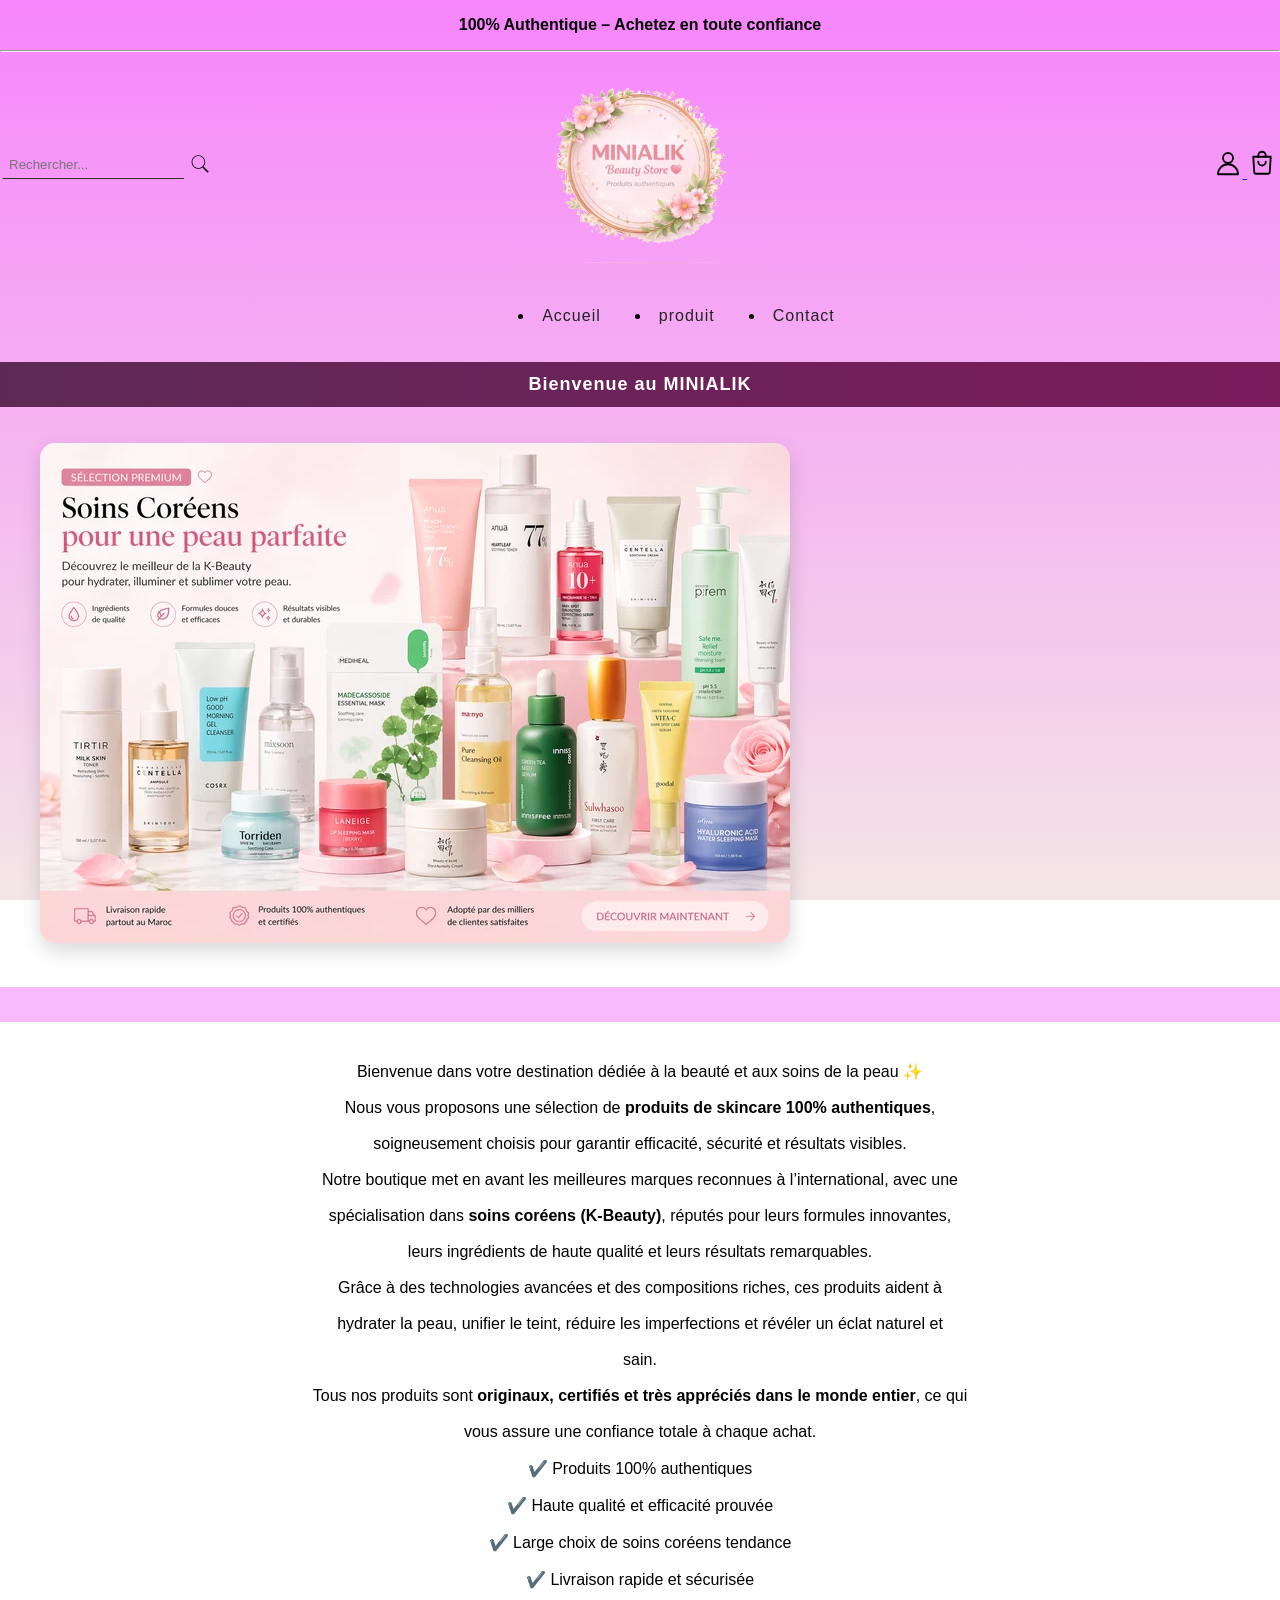
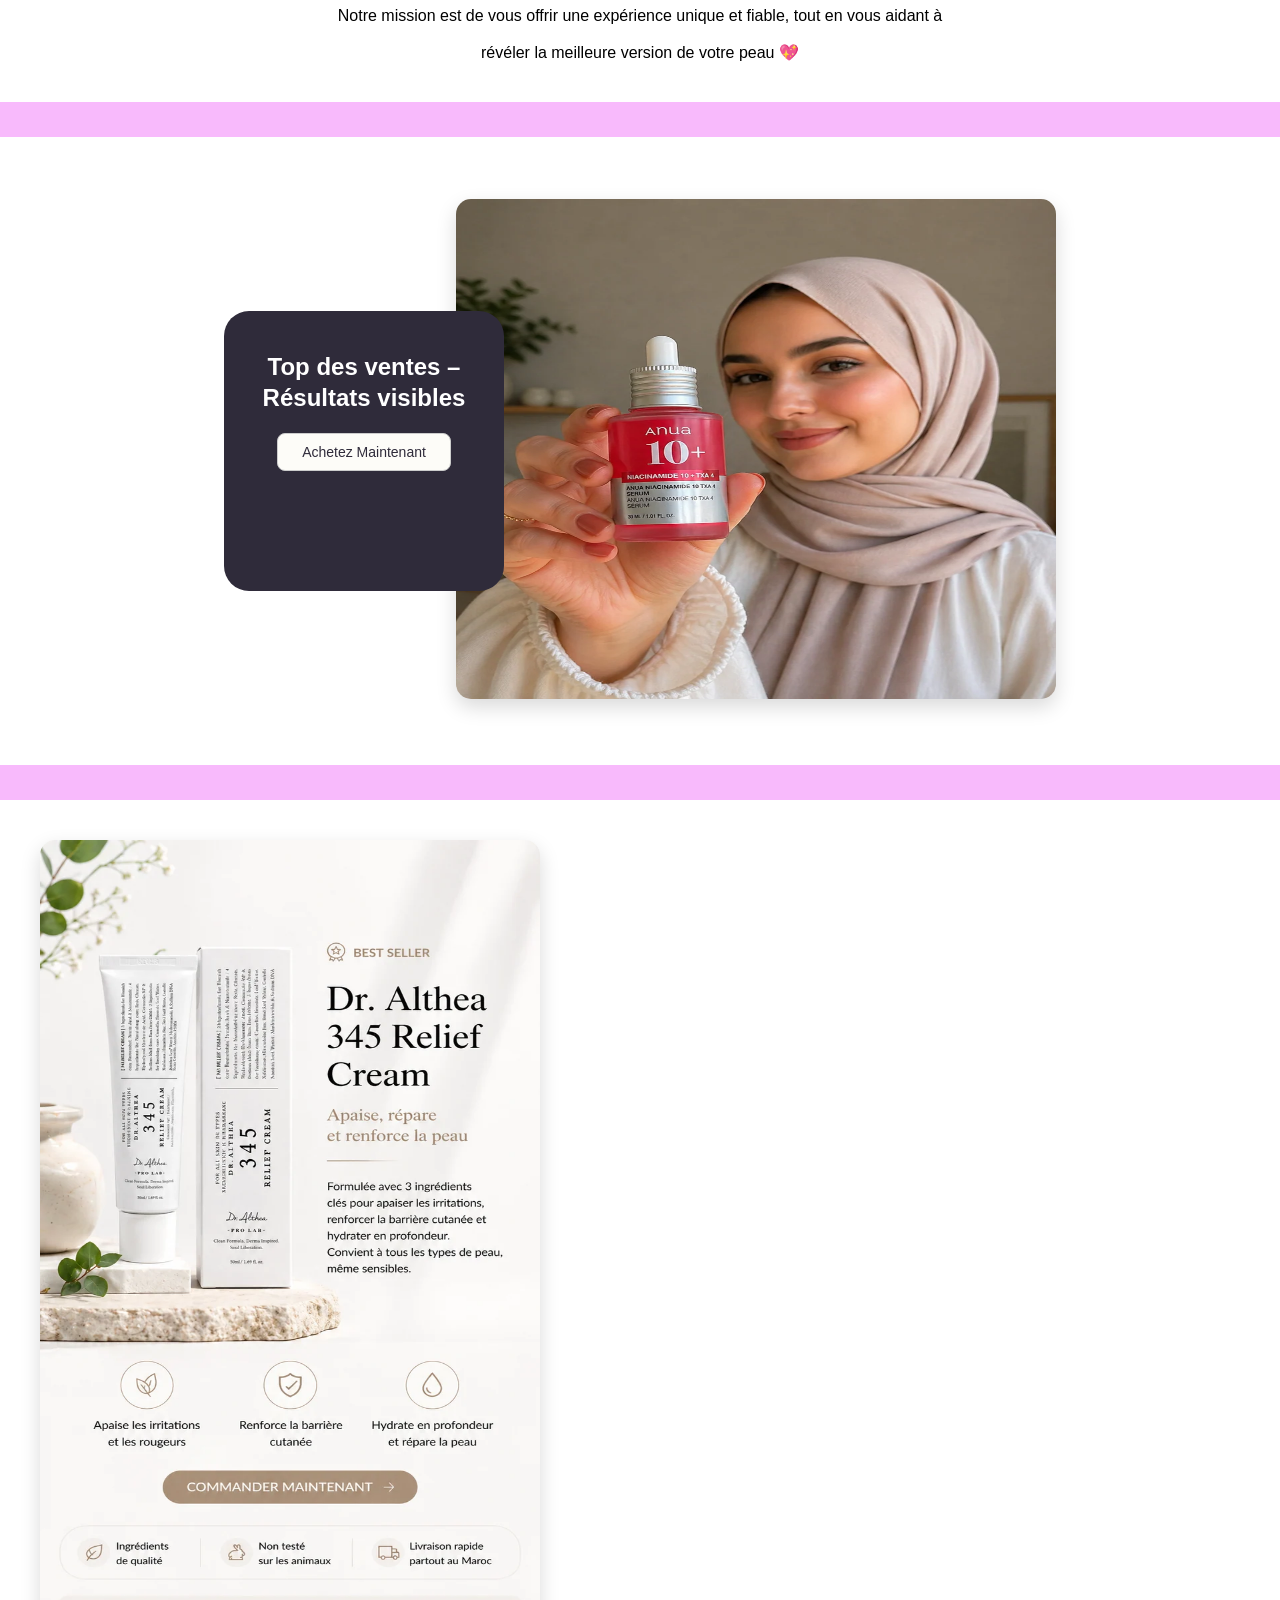
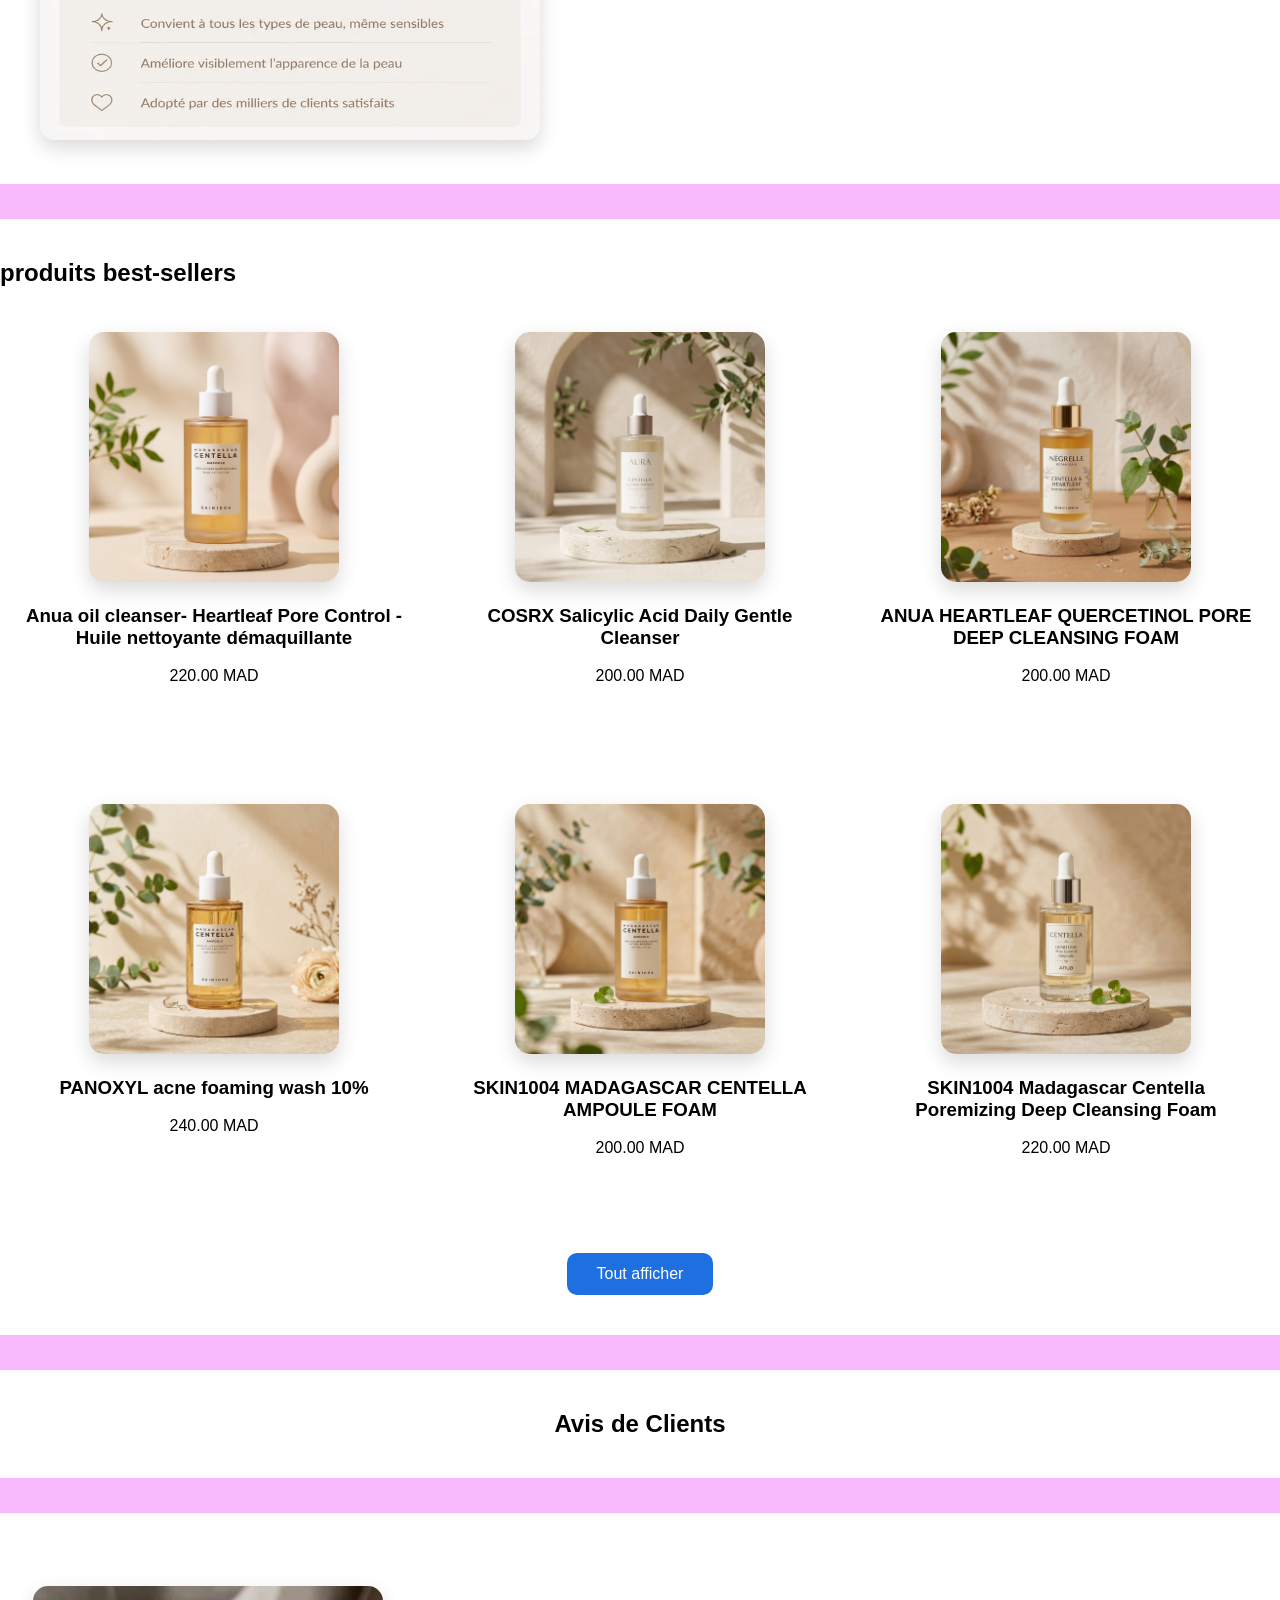
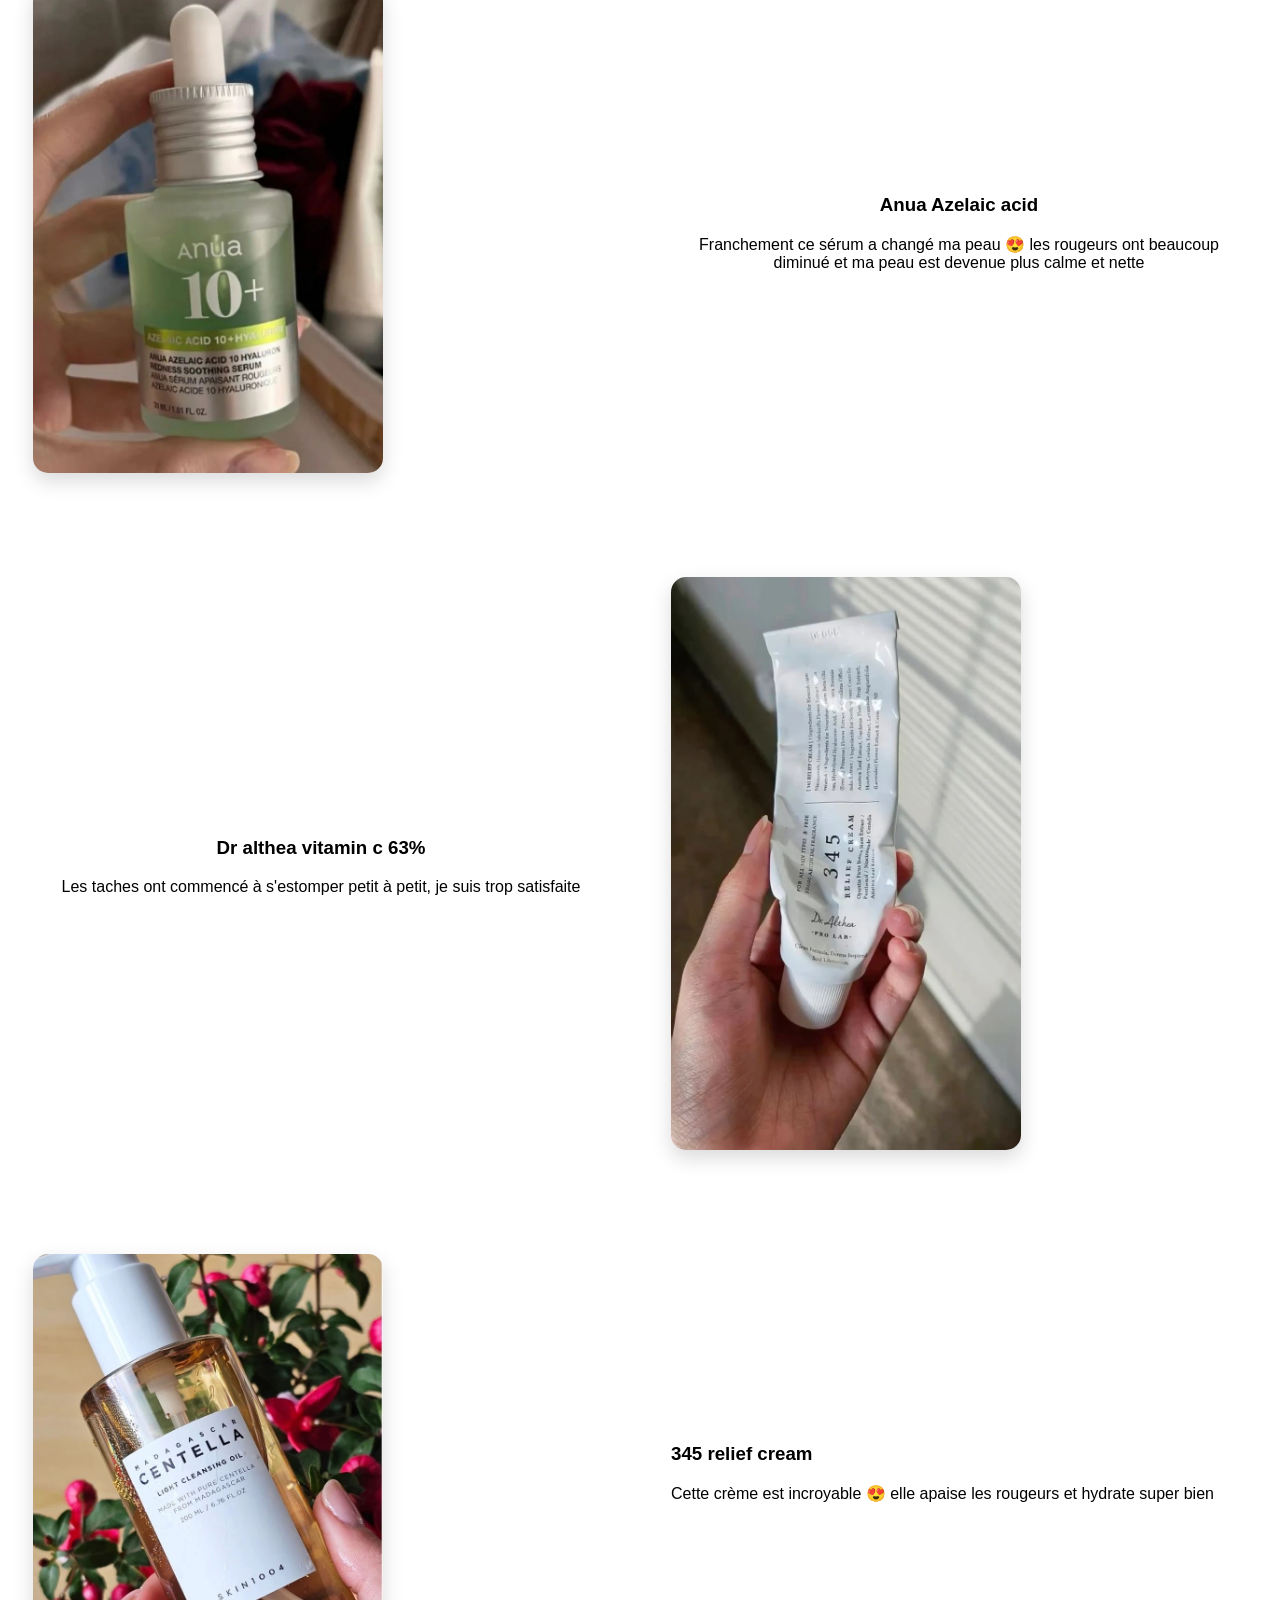
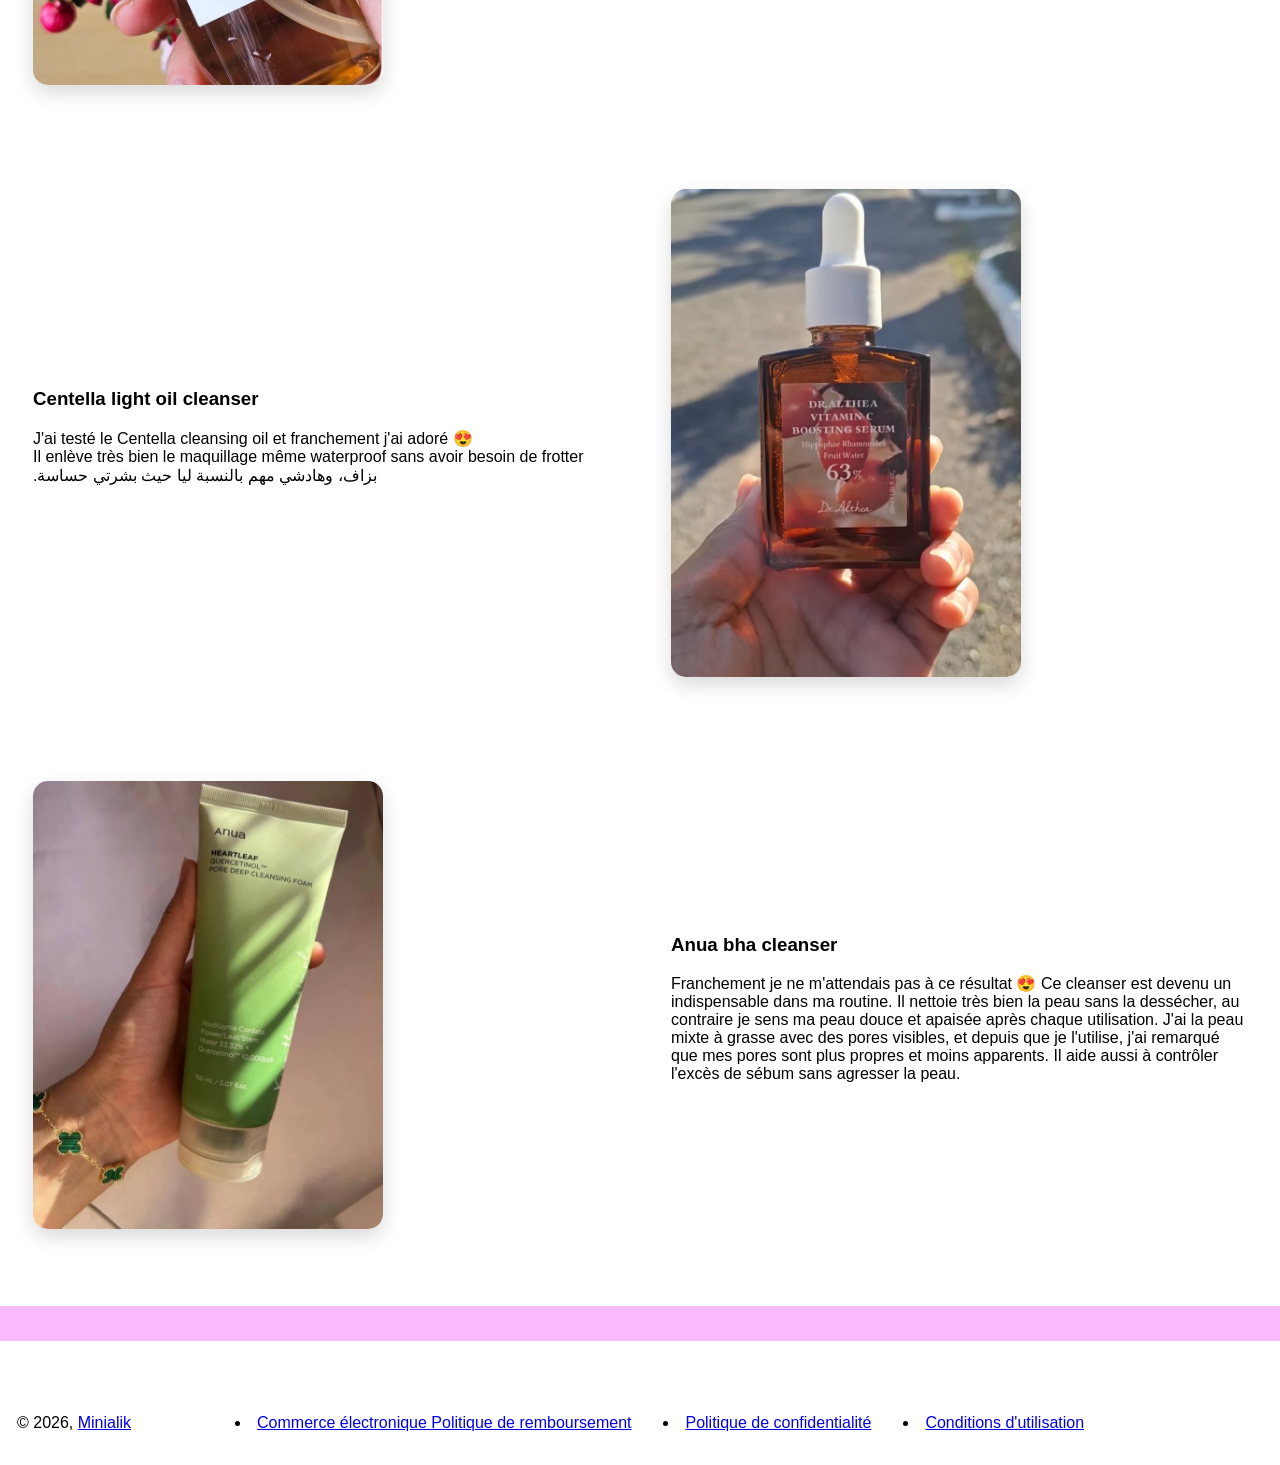
<file: index.html>
<!--  page d’accueil ; -->
  <!DOCTYPE html>
<html lang="fr">
 <head>
     <meta charset="UTF-8">
      <meta name="descraption" content="this is site web present a product cosmétiques ">
       <title>minialik.ma</title>

       <link rel="stylesheet" href="style.css">
    </head>

 <body>
 
  
    <p align="center"><strong>100% Authentique – Achetez en toute confiance</strong></p>

    <hr>

    <!-- ===================== HEADER ===================== -->
    <header>

       
       <table width="100%">
        <tr>
            
            <td width="33%" align="left">
                <form action="#" method="get" class="search-form">
                    <input type="search" name="q" placeholder="Rechercher...">
                    <button type="submit">
                         <img src="images utilisées dans le site/icons8-search.svg" alt="Rechercher" width="20">
                    </button>
                </form>
            </td>

            
            <td width="34%" align="center">
                <a href="index.html">
                    <img src="images utilisées dans le site/logo.png" alt="Minialik Beauty Store" width="200">
                </a>
            </td>

            
            <td width="33%" align="right">
                <a href="account.html">
                     <img src="images utilisées dans le site/user.svg" alt="Rechercher" width="30">
                </a>
                <a href="cart.html">
                    <img src="images utilisées dans le site/cart.svg" alt="Rechercher" width="30">
                </a>
            </td>
        </tr>
    </table>

    </header>

    <nav class="main-nav">
        <table align="center" cellpadding="15">
            <tr>
         <ul>
            <td><li><a href="index.html">Accueil</a></li></td>
            <td><li><a href="produits.html">produit</li></td>
            <td><li><a href="contact.html">Contact</a></li></td>
         </ul>
         </tr>
        </table>
    </nav>

    

    <div class="welcome-bar" >
    <p align="center"><strong>Bienvenue au MINIALIK</strong></p>
    </div>

    <br><br>
   
    <section>

        <section  class="rounded-section">
            <img src="images utilisées dans le site/product.png" alt="Minialik Beauty store" hspace="40">
        </section>

      <section class="separator"> </section>

        <section>
            <p align="center">
                Bienvenue dans votre destination dédiée à la beauté et aux soins de la peau ✨<br><br>

                Nous vous proposons une sélection de <strong>produits de skincare 100% authentiques</strong>,<br><br>
                
                soigneusement choisis pour garantir efficacité, sécurité et résultats visibles.<br><br>

                Notre boutique met en avant les meilleures marques reconnues à l’international, avec une<br><br>
                
                spécialisation dans <strong> soins coréens (K-Beauty)</strong>, réputés pour leurs formules innovantes,<br><br>
                
                leurs ingrédients de haute qualité et leurs résultats remarquables.<br><br>

                Grâce à des technologies avancées et des compositions riches, ces produits aident à<br><br>
                
                hydrater la peau, unifier le teint, réduire les imperfections et révéler un éclat naturel et<br><br>
                
                sain.<br><br>

                Tous nos produits sont <strong> originaux, certifiés et très appréciés dans le monde entier</strong>, ce qui <br><br>
                
                vous assure une confiance totale à chaque achat.<br><br>

                 ✔️ Produits 100% authentiques<br><br>

                 ✔️ Haute qualité et efficacité prouvée<br><br>

                 ✔️ Large choix de soins coréens tendance<br><br>

                 ✔️ Livraison rapide et sécurisée<br><br>

                 Notre mission est de vous offrir une expérience unique et fiable, tout en vous aidant à <br><br>
                 
                 révéler la meilleure version de votre peau 💖<br>
             </p>
        </section>

        <section class="separator"> </section>

        <section class="rounded-section" class="hero">
            <table align="center" cellpadding="20">
                <tr>
                     <td  align="center" valign="middle">
                       <div class="hero-box">
                           <p>Top des ventes – Résultats visibles</p>
                           <button type="button">Achetez Maintenant</button>
                        </div>
                     </td>

                     <td>
                      <img src="images utilisées dans le site/girl_holding_product.png" alt="Minialik Beauty store" height="500px" width="600px" >

                     </td>
        
               </tr>
            </table>
        </section>

         <section class="separator"> </section>

        <section class="rounded-section">
            <img src="images utilisées dans le site/present_product.png" alt="Minialik Beauty store" height="900px" width="500px" hspace="40">
        </section>

       <section class="separator"> </section>


        <!-- ===================== produits ===================== -->

     <section>
        <section>
            <h2> produits best-sellers </h2>
           
        </section>

         <section>

            

           <table width="100%" cellpadding="10">

    <tr>
        <!-- المنتج 1 -->
        <td width="33%" valign="top">
            <article class="rounded-section">
                <table  width="100%" height="450" cellpadding="10">
                    <tr>
                        <td align="center" valign="top">
                            <a href="produit1.html">
                                <img src="images utilisées dans le site/product1 (1).jpg" alt="Anua oil cleanser Heartleaf" width="250">
                                <h3>Anua oil cleanser- Heartleaf Pore Control - Huile nettoyante démaquillante</h3>
                            </a>
                            <p>220.00 MAD</p>
                        </td>
                    </tr>
                </table>
            </article>
        </td>

        <!-- المنتج 2 -->
        <td width="33%" valign="top">
            <article class="rounded-section" >
                <table  width="100%" height="450" cellpadding="10">
                    <tr>
                        <td align="center" valign="top">
                            <a href="produit2.html">
                                <img src="images utilisées dans le site/product1 (2).jpg" alt="COSRX Salicylic Acid Daily Gentle Cleanser" width="250">
                                <h3>COSRX Salicylic Acid Daily Gentle Cleanser</h3>
                            </a>
                            <p>200.00 MAD</p>
                        </td>
                    </tr>
                </table>
            </article>
        </td>

        <!-- المنتج 3 -->
        <td width="33%" valign="top">
            <article class="rounded-section">
                <table width="100%" height="450" cellpadding="10">
                    <tr>
                        <td align="center" valign="top">
                            <a href="produit3.html">
                                <img src="images utilisées dans le site/product1 (3).jpg" alt="ANUA Heartleaf Quercetinol Pore Deep Cleansing Foam" width="250">
                                <h3>ANUA HEARTLEAF QUERCETINOL PORE DEEP CLEANSING FOAM</h3>
                            </a>
                            <p>200.00 MAD</p>
                        </td>
                    </tr>
                </table>
            </article>
        </td>
    </tr>

    <tr>
        <!-- المنتج 4 -->
        <td width="33%" valign="top">
            <article class="rounded-section">
                <table width="100%" height="450" cellpadding="10">
                    <tr>
                        <td align="center" valign="top">
                            <a href="produit4.html">
                                <img src="images utilisées dans le site/product1 (4).jpg" alt="PanOxyl acne foaming wash 10%" width="250">
                                <h3>PANOXYL acne foaming wash 10%</h3>
                            </a>
                            <p>240.00 MAD</p>
                        </td>
                    </tr>
                </table>
            </article>
        </td>

        <!-- المنتج 5 -->
        <td width="33%" valign="top">
            <article class="rounded-section">
                <table  width="100%" height="450" cellpadding="10">
                    <tr>
                        <td align="center" valign="top">
                            <a href="produit5.html">
                                <img src="images utilisées dans le site/product1 (5).jpg" alt="SKIN1004 Madagascar Centella Ampoule Foam" width="250">
                                <h3>SKIN1004 MADAGASCAR CENTELLA AMPOULE FOAM</h3>
                            </a>
                            <p>200.00 MAD</p>
                        </td>
                    </tr>
                </table>
            </article>
        </td>

        <!-- المنتج 6 -->
        <td width="33%" valign="top">
            <article class="rounded-section">
                <table  width="100%" height="450" cellpadding="10">
                    <tr>
                        <td align="center" valign="top">
                            <a href="produit6.html">
                                <img src="images utilisées dans le site/product1 (6).jpg" alt="SKIN1004 Madagascar Centella Poremizing Deep Cleansing Foam" width="250">
                                <h3>SKIN1004 Madagascar Centella Poremizing Deep Cleansing Foam</h3>
                            </a>
                            <p>220.00 MAD</p>
                        </td>
                    </tr>
                </table>
            </article>
        </td>
    </tr>
        </table>

        

        <section align="center" >
        <a href="produits.html" >
          <button type="button"  class="btn-blue" >Tout afficher</button>
        </a>
        </section>



       </section>


        <section class="separator"> </section>
        
        <section align="center">
            

            <h2>Avis de Clients</h2>
            
            
        </section>


         <section class="separator"> </section>



               <!-- ===================== AVIS DE CLIENTS ===================== -->
      <section id="avis">
   
     <!-- الرأي 1 -->
     <article class="rounded-section">
        <table width="100%" cellpadding="30">
            <tr>
         <figure>
           <td align="left" width="50%"> <img src="images utilisées dans le site/opining1.png" alt="Anua Azelaic acid" width="350"> </td>
           <td align="center" width="50%">
            <figcaption>
                <h3>Anua Azelaic acid</h3>
                <p>Franchement ce sérum a changé ma peau 😍 les rougeurs ont beaucoup diminué et ma peau est devenue plus calme et nette</p>
            </figcaption>
            </td>
          </figure>
          </tr>
        </table>
     </article>

     <br>

     <!-- الرأي 2 -->
     <article class="rounded-section">
        <table width="100%" cellpadding="30">
            <tr>
        <figure>
             <td align="center" width="50%">
            <figcaption>
                <h3>Dr althea vitamin c 63%</h3>
                <p>Les taches ont commencé à s'estomper petit à petit, je suis trop satisfaite</p>
            </figcaption>
            </td>
            <td align="left" width="50%"> <img src="images utilisées dans le site/opining2.png" alt="Dr Althea vitamin C 63%" width="350"> </td>
           
        </figure>
        </table>
     </article>

     <br>

     <!-- الرأي 3 -->
      <article class="rounded-section" >
          <table width="100%" cellpadding="30">
            <tr>
        <figure>
           <td align="left" width="50%"><img src="images utilisées dans le site/opining3.png" alt="Anua Azelaic acid" width="350"></td>
            <td align="left" width="50%">
           <figcaption>
                <h3>345 relief cream</h3>
                <p>Cette crème est incroyable 😍 elle apaise les rougeurs et hydrate super bien</p>
            </figcaption>
            </td> 
        </figure>
        </table>
      </article>

      <br>


      <!-- الرأي 4 -->
     <article class="rounded-section">
        <table width="100%" cellpadding="30">
            <tr>
        <figure>
             <td align="left" width="50%">
           <figcaption>
                <h3>Centella light oil cleanser</h3>
                <p>
                    J'ai testé le Centella cleansing oil et franchement j'ai adoré 😍<br>
                    Il enlève très bien le maquillage même waterproof sans avoir besoin de frotter
                    <span lang="ar" dir="rtl">بزاف، وهادشي مهم بالنسبة ليا حيث بشرتي حساسة.</span>
                </p>
            </figcaption>
            </td>
           <td align="left" width="50%"><img src="images utilisées dans le site/opining4.png" alt="Centella light oil cleanser" width="350"></td> 
        </figure>
        </table>
      </article>

     <br>

      <!-- الرأي 5 -->
     <article class="rounded-section">
         <table width="100%" cellpadding="30">
            <tr>
        <figure>
          <td align="left" width="50%"><img src="images utilisées dans le site/opining5.png" alt="Anua bha cleanser" width="350"></td>  
          <td align="left" width="50%">
          <figcaption>
                <h3>Anua bha cleanser</h3>
                <p>Franchement je ne m'attendais pas à ce résultat 😍 Ce cleanser est devenu un indispensable dans ma routine. Il nettoie très bien la peau sans la dessécher, au contraire je sens ma peau douce et apaisée après chaque utilisation. J'ai la peau mixte à grasse avec des pores visibles, et depuis que je l'utilise, j'ai remarqué que mes pores sont plus propres et moins apparents. Il aide aussi à contrôler l'excès de sébum sans agresser la peau.</p>
            </figcaption>
            </td> 
        </figure>
        </table>
      </article>
     

     </section>




     <section class="separator"> </section>
     



    <!-- ===================== FOOTER ===================== -->
  <footer>
    <table cellpadding="15">
        <tr>
           <td>
              <p>&copy; 2026, <a href="index.html">Minialik</a> </p>
             </td>
             <td>
                      <nav>
                            <ul>
                              <td> <li><a href="index.html"> Commerce électronique Politique de remboursement</a></li> </td>
                              <td> <li><a href="index.html">Politique de confidentialité</a></li> </td>
                              <td> <li><a href="index.html">Conditions d'utilisation</a></li> </td>
                            </ul>
                         </nav>
             </td>           
        </tr>
    </table>
   </footer>




       
   </body>
</html>
</file>
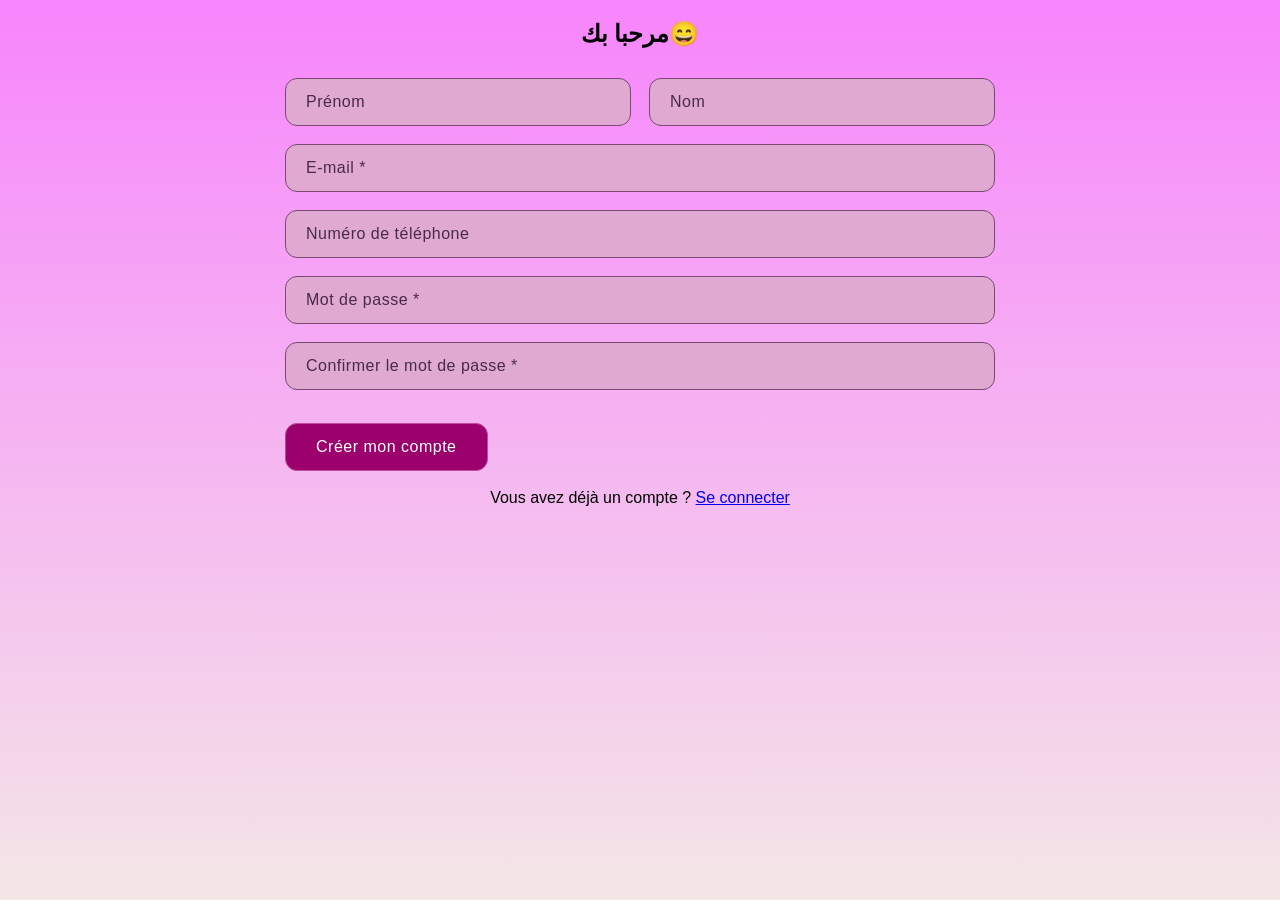
<file: account.html>
<!DOCTYPE html>
<html lang="fr">
<head>
    <meta charset="UTF-8">
    <meta name="viewport" content="width=device-width, initial-scale=1.0">
    <meta name="description" content="Site de présentation de produits cosmétiques">
    <title>Minialik</title>
    <link rel="stylesheet" href="style.css">
</head>
<body>

    <section align="center">
   <h1>مرحبا بك😄</h1>
   </section>

   <section>
    
    <form action="#" method="post" class="contact-form">
    <table cellpadding="8" align="center">

        <tr>
            <td><input type="text" name="prenom" placeholder="Prénom" required></td>
            <td><input type="text" name="nom" placeholder="Nom" required></td>
        </tr>

        <tr>
            <td colspan="2"><input type="email" name="email" placeholder="E-mail *" required></td>
        </tr>

        <tr>
            <td colspan="2"><input type="tel" name="telephone" placeholder="Numéro de téléphone"></td>
        </tr>

        <tr>
            <td colspan="2"><input type="password" name="mot_de_passe" placeholder="Mot de passe *" minlength="6" required></td>
        </tr>

        <tr>
            <td colspan="2"><input type="password" name="confirmation" placeholder="Confirmer le mot de passe *" minlength="6" required></td>
        </tr>

        <tr>
            <td colspan="2"><button type="submit">Créer mon compte</button></td>
        </tr>

        <tr>
            <td colspan="2" align="center">
                Vous avez déjà un compte ? <a href="connexion.html">Se connecter</a>
            </td>
        </tr>

    </table>
</form>

   </section>


</body>
</html>
</file>
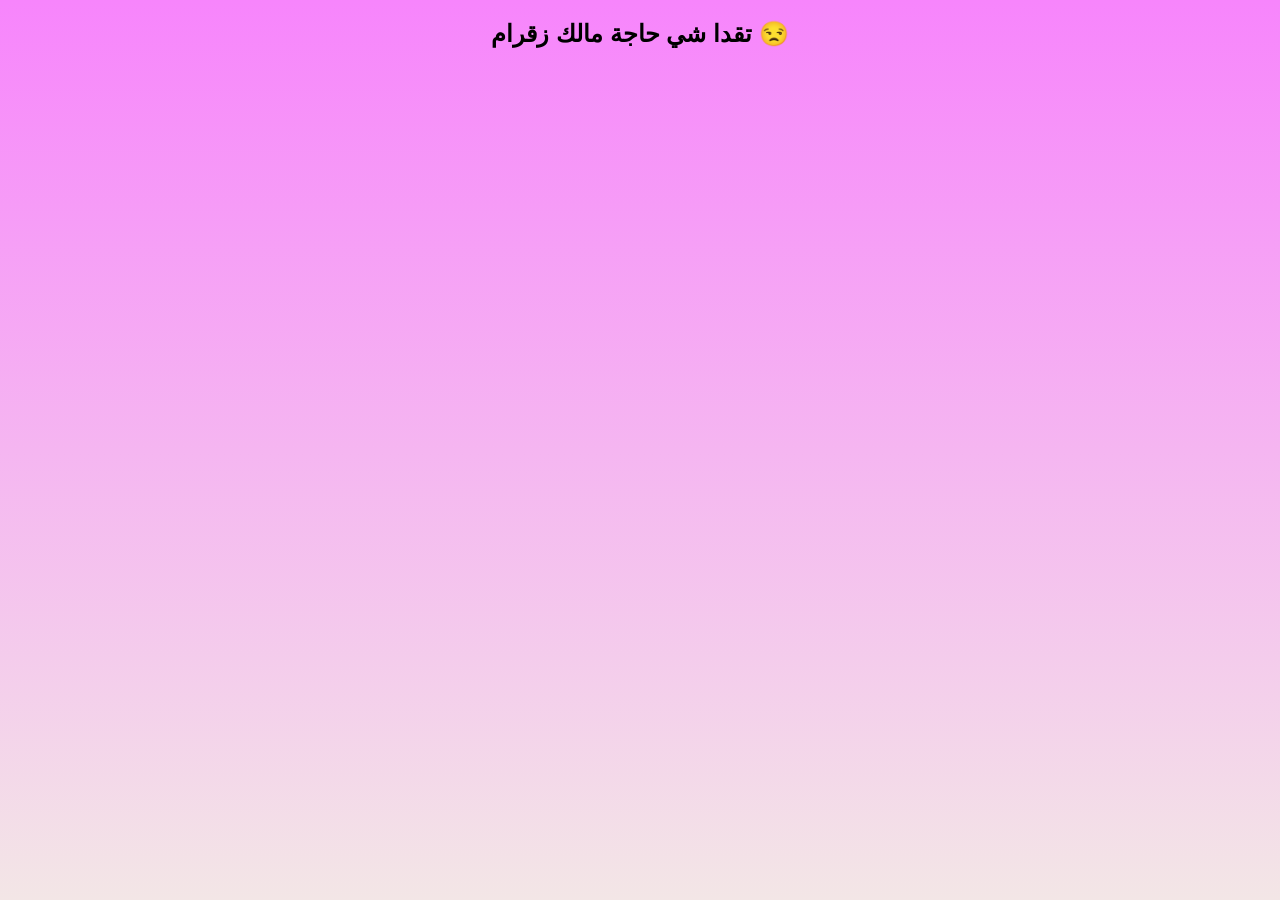
<file: cart.html>
<!DOCTYPE html>
<html lang="fr">
<head>
    <meta charset="UTF-8">
      <meta name="descraption" content="this is site web present a product cosmétiques ">
    <title>Minialik</title>
    <link rel="stylesheet" href="style.css">
</head>
<body>

    

    <section align="center">
   <h1>تقدا شي حاجة مالك زقرام 😒</h1>
   </section>

</body>
</html>
</file>
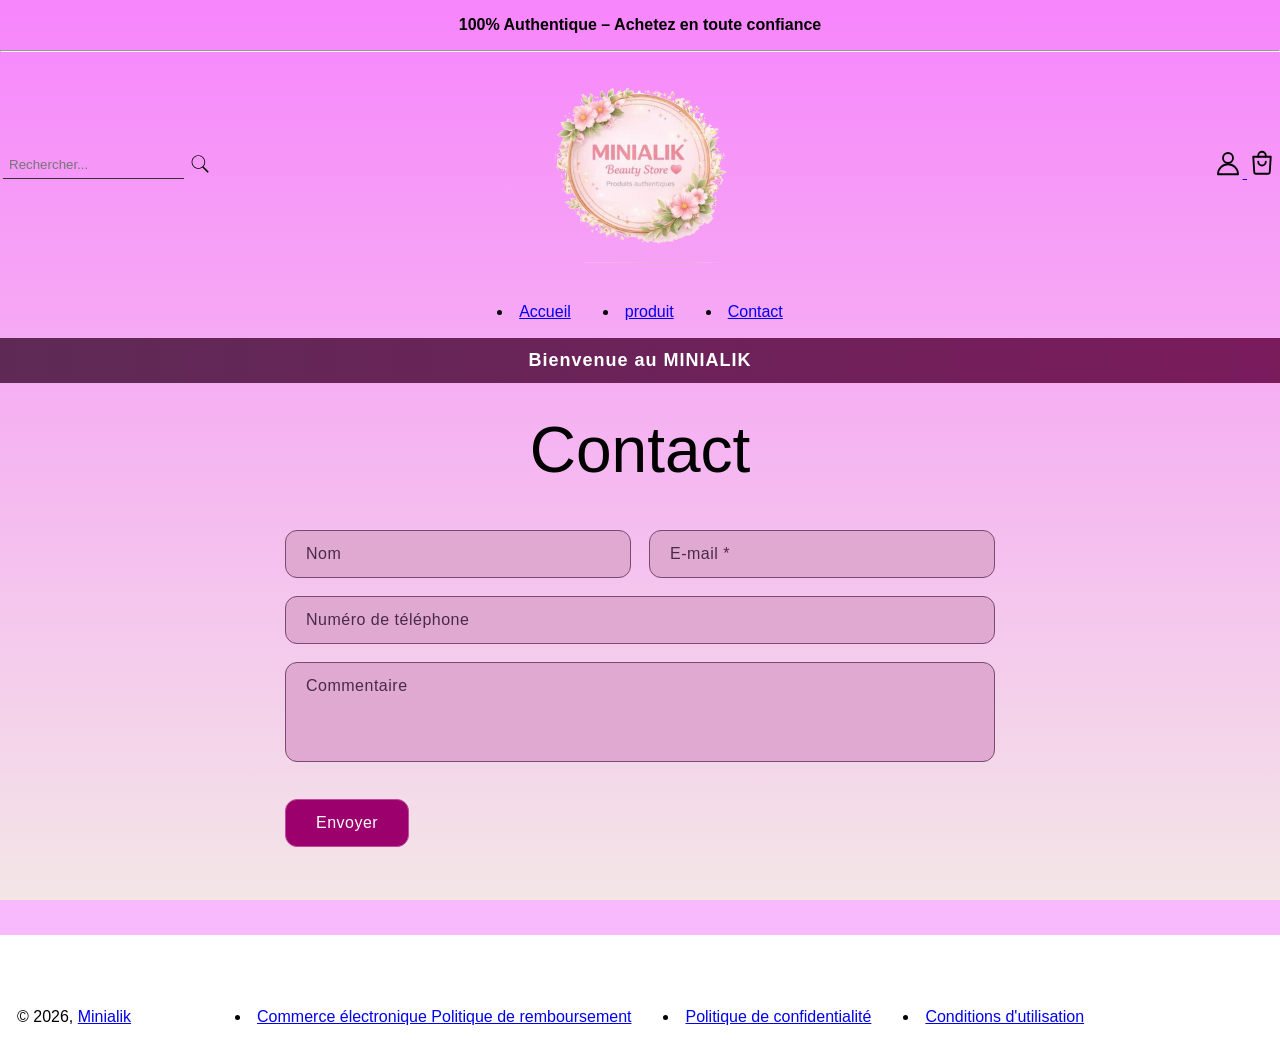
<file: contact.html>
<!-- formulaire de contact -->
<!DOCTYPE html>
<html lang="fr">
<head>
     <meta charset="UTF-8">
      <meta name="descraption" content="this is site web present a product cosmétiques ">
       <title></title>

       
       <link rel="stylesheet" href="style.css">
</head>
<body>

    <p align="center" ><strong>100% Authentique – Achetez en toute confiance</strong></p>

     <hr>


      <!-- ===================== HEADER ===================== -->
      <header>

       
       <table width="100%">
        <tr>
            
            <td width="33%" align="left">
                <form action="#" method="get" class="search-form">
                    <input type="search" name="q" placeholder="Rechercher...">
                    <button type="submit">
                        <img src="images utilisées dans le site/icons8-search.svg" alt="Rechercher" width="20">
                    </button>
                </form>
            </td>

            
            <td width="34%" align="center">
                <a href="index.html">
                    <img src="images utilisées dans le site/logo.png" alt="Minialik Beauty Store" width="200">
                </a>
            </td>

            
            <td width="33%" align="right">
                <a href="compte.html">
                   <img src="images utilisées dans le site/user.svg" alt="Rechercher" width="30">
                </a>
                <a href="panier.html">
                      <img src="images utilisées dans le site/cart.svg" alt="Rechercher" width="30">
                </a>
            </td>
        </tr>
    </table>

    </header>


     <nav>
        <table align="center" cellpadding="15">
            <tr>
         <ul>
            <td><li><a href="index.html">Accueil</a></li></td>
            <td><li><a href="produits.html">produit</li></td>
            <td><li><a href="contact.html">Contact</a></li></td>
         </ul>
         </tr>
        </table>
    </nav>
    

   <div class="welcome-bar" >
    <p align="center"><strong>Bienvenue au MINIALIK</strong></p>
    </div>

   

    <section>


        <section align="center"  class="page-title">
         <h1>Contact</h1>
        </section>

        <table width="100%">

            <tr>
                <td align="center">


          <form action="#" method="post" class="contact-form">

       
         <table cellpadding="8">
            <tr>
                <td>
                    <input type="text" name="nom" placeholder="Nom">
                </td>
                <td>
                    <input type="email" name="email" placeholder="E-mail *" required>
                </td>
            </tr>

            
            <tr>
                <td colspan="2">
                    <input type="tel" name="telephone" placeholder="Numéro de téléphone" >
                </td>
            </tr>

            
            <tr>
                <td colspan="2">
                    <textarea name="commentaire" placeholder="Commentaire" rows="5" ></textarea>
                </td>
            </tr>

            
            <tr>
                <td colspan="2">
                    <button type="submit">Envoyer</button>
                </td>
            </tr>
          </table>
         </td>
         </tr>
        </table>


      </form>

       </section>

       <section class="separator"> </section>

        </tr>
        </table>

    </section>

        <!-- ===================== FOOTER ===================== -->
  <footer>
    <table cellpadding="15">
        <tr>
           <td>
              <p>&copy; 2026, <a href="index.html">Minialik</a> </p>
             </td>
             <td>
                      <nav>
                            <ul>
                              <td> <li><a href="remboursement.html"> Commerce électronique Politique de remboursement</a></li> </td>
                              <td> <li><a href="confidentialite.html">Politique de confidentialité</a></li> </td>
                              <td> <li><a href="conditions.html">Conditions d'utilisation</a></li> </td>
                            </ul>
                         </nav>
             </td>           
        </tr>
    </table>
   </footer>
   
</body>
</html>
</file>
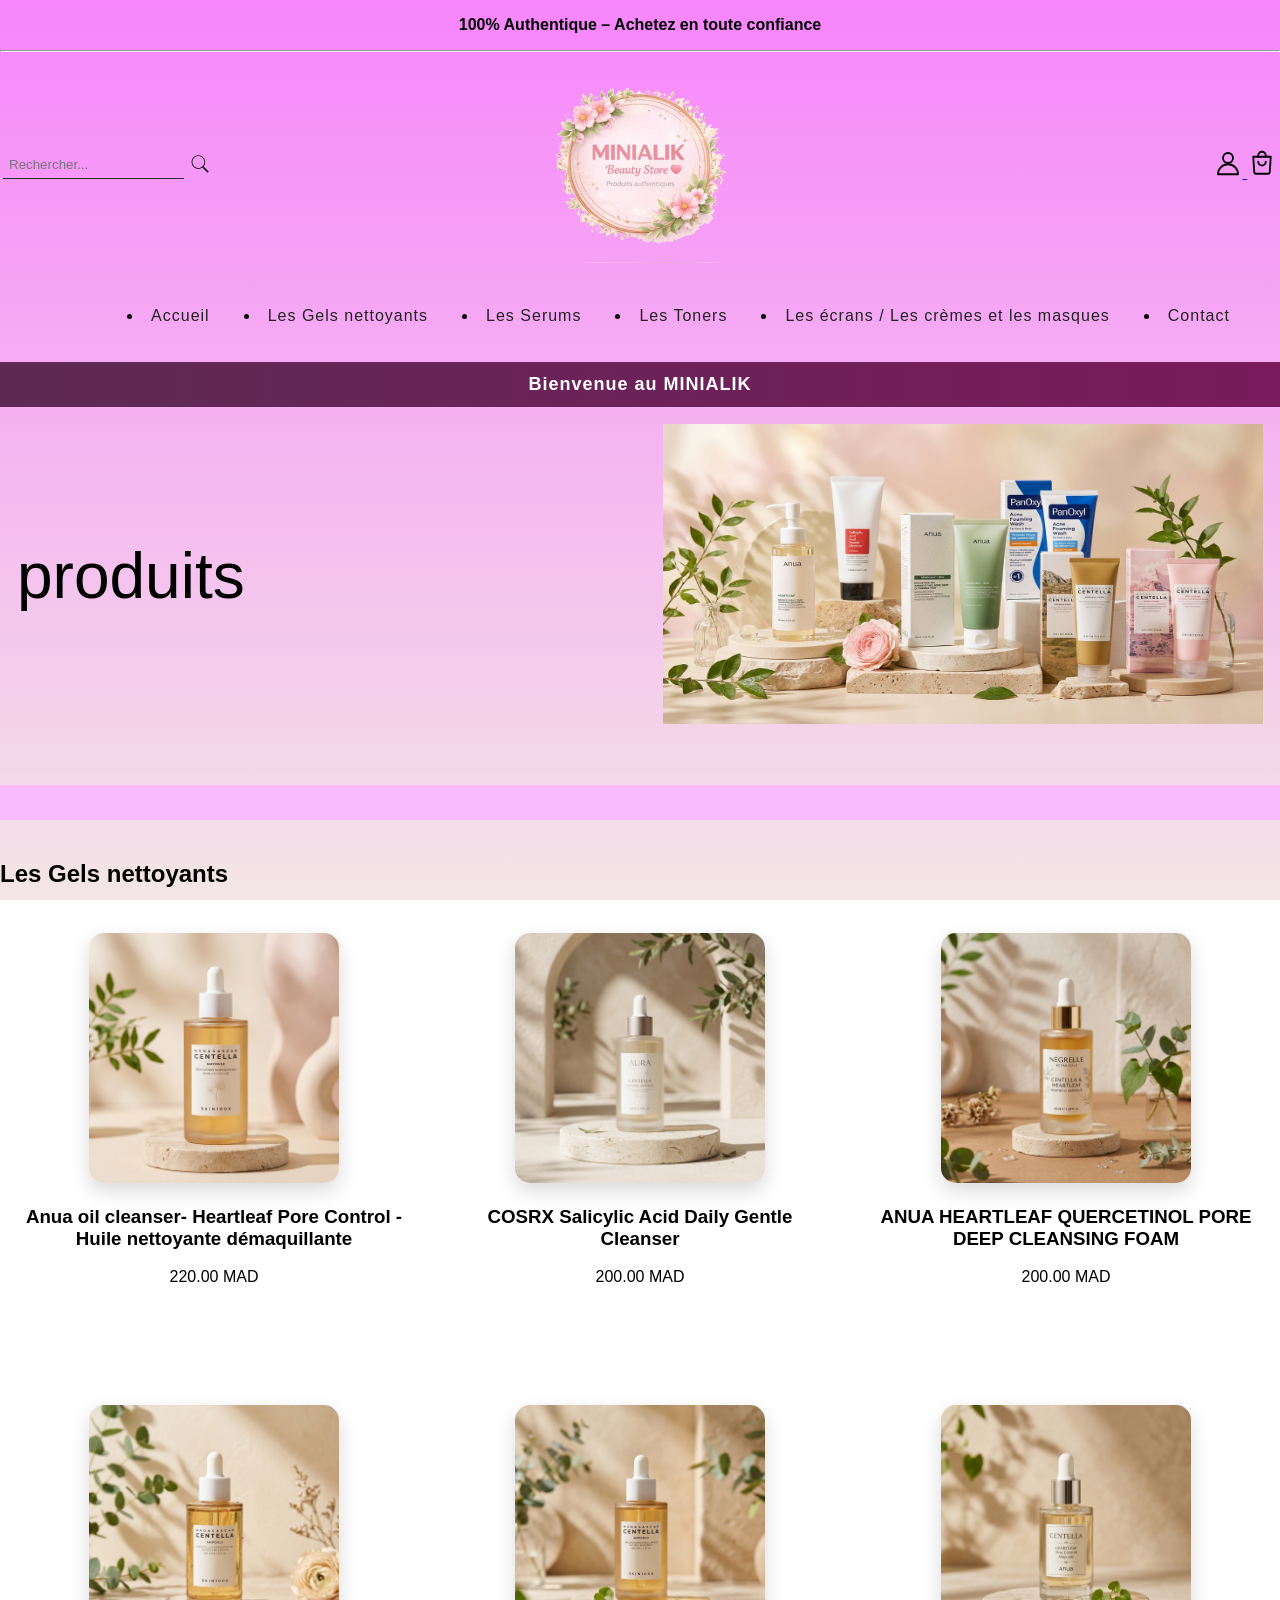
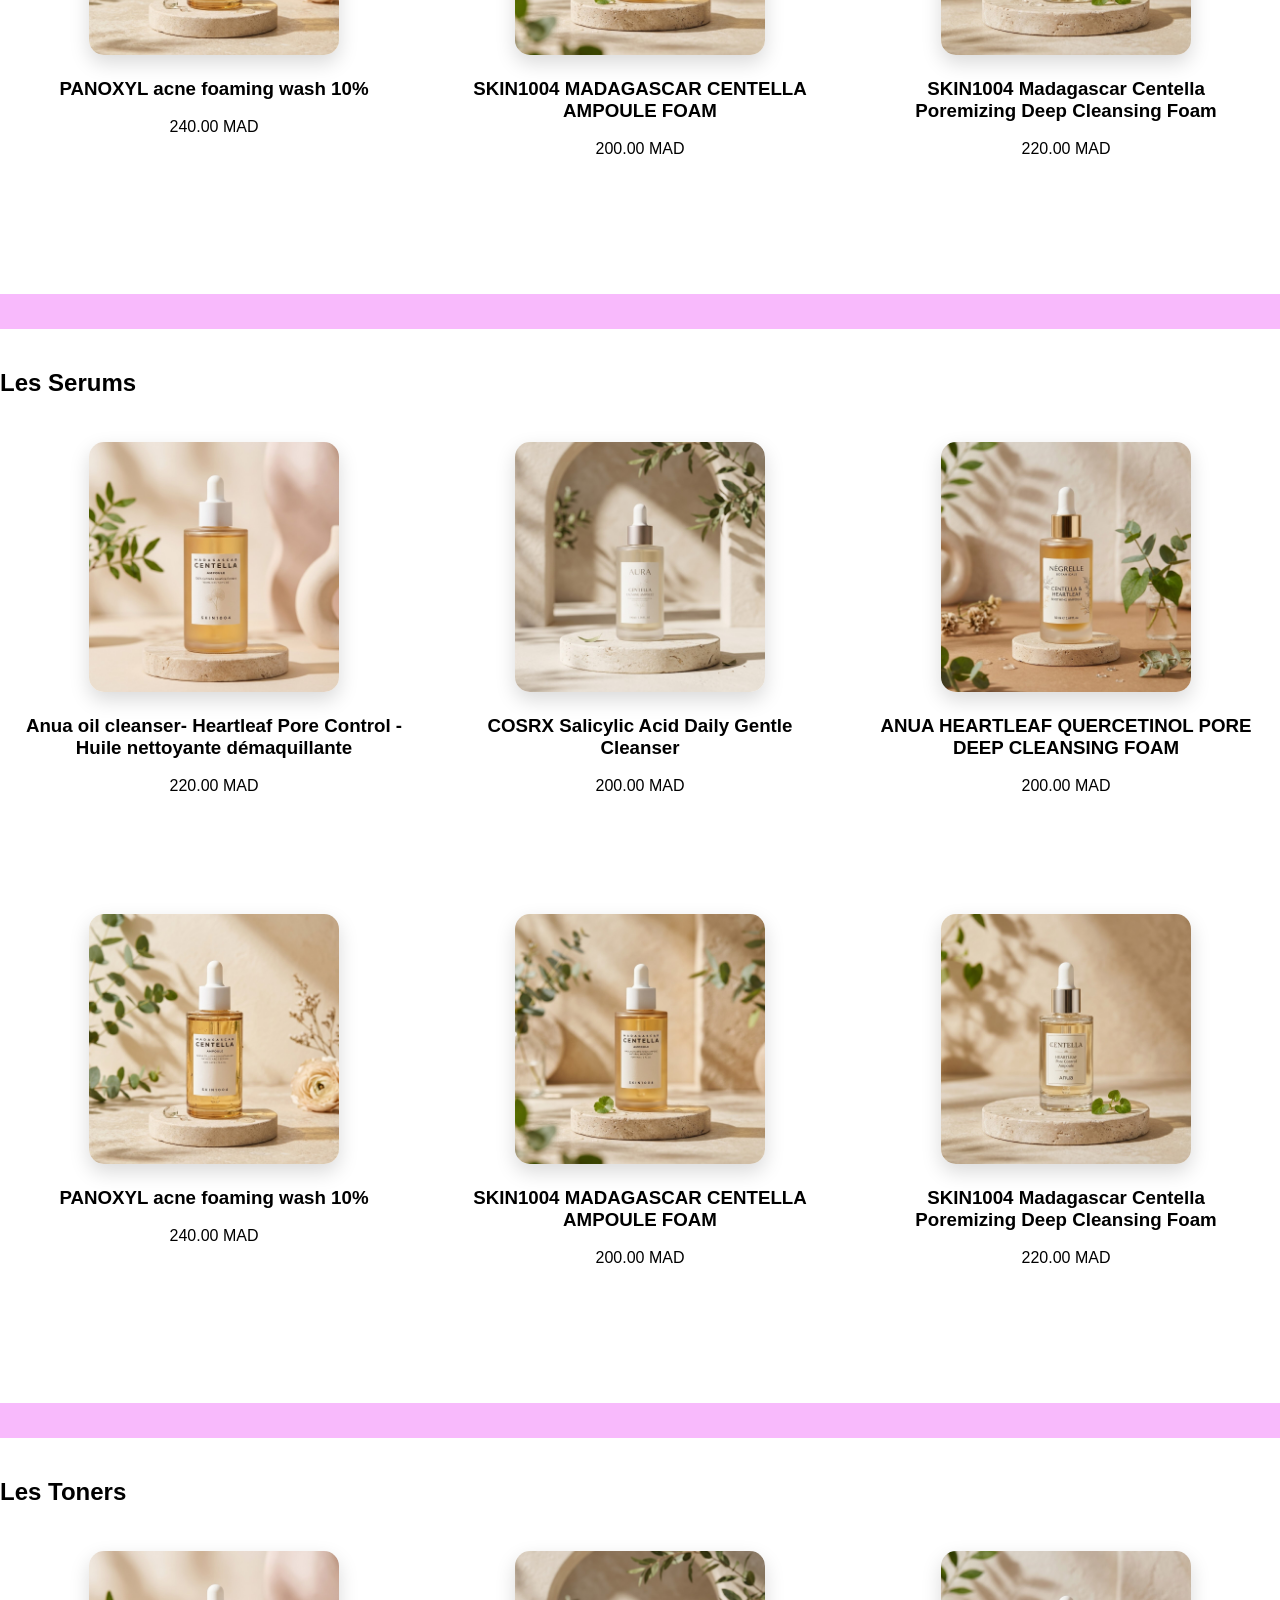
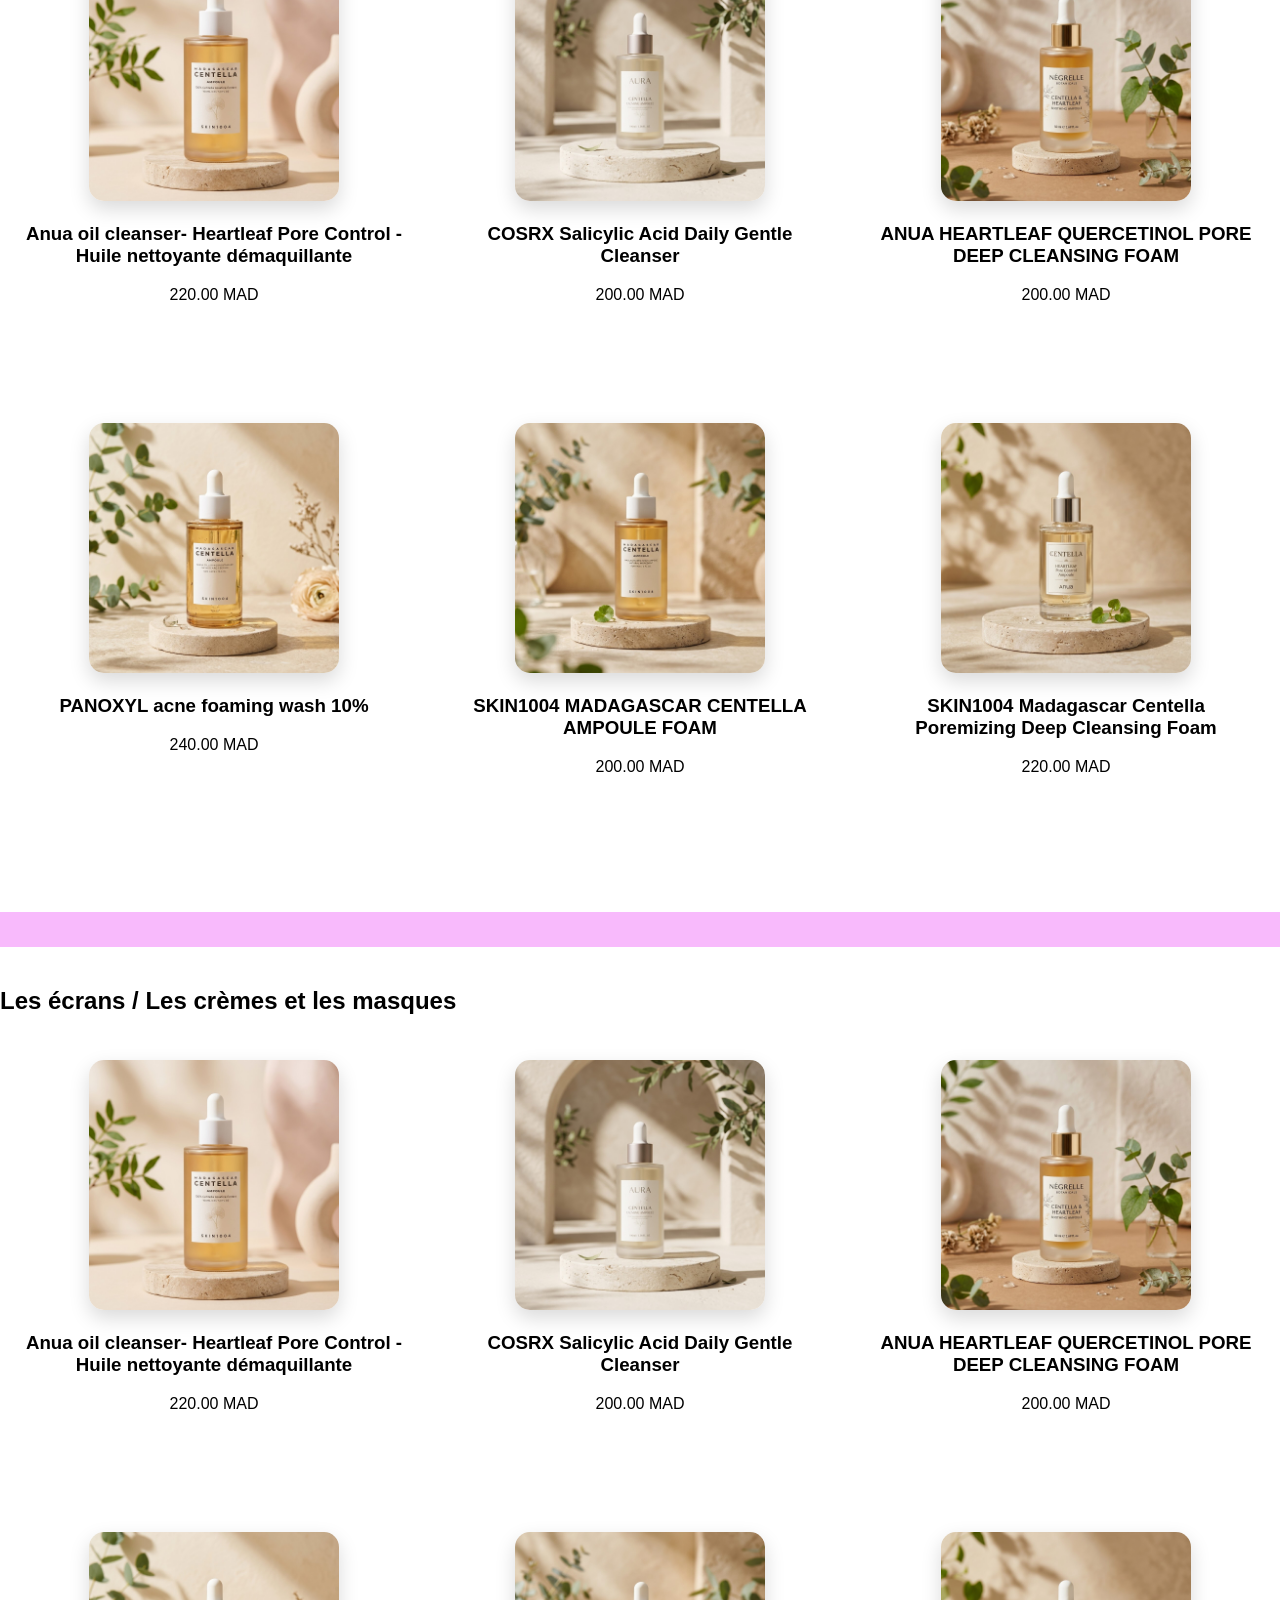
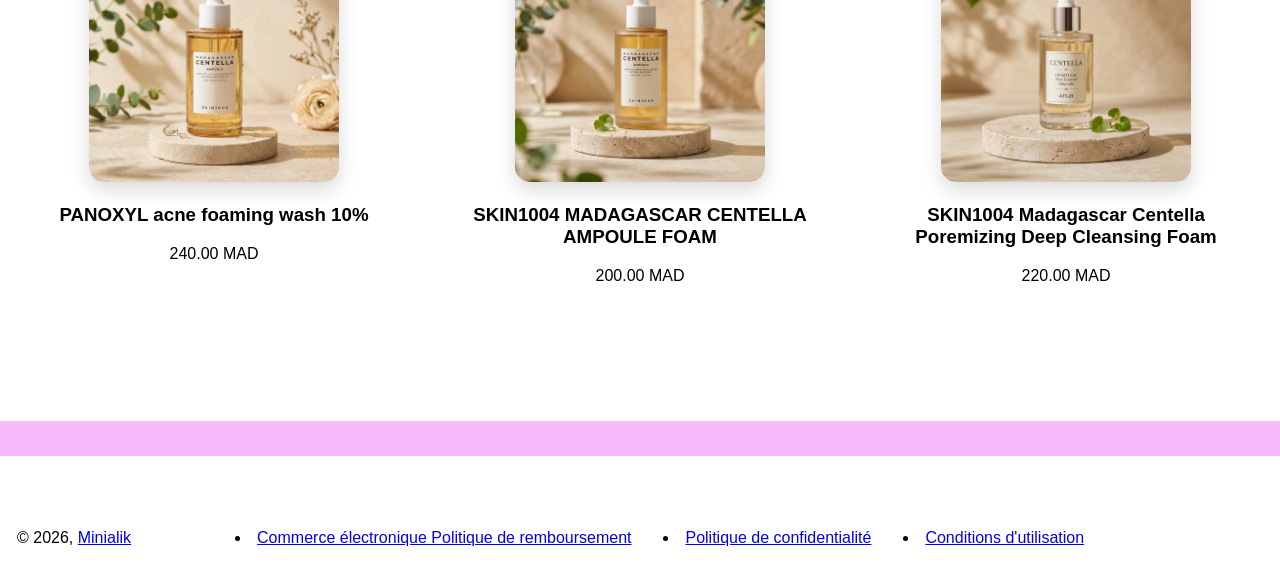
<file: produits.html>
<!-- catalogue des produits -->
<!DOCTYPE html>
<html lang="fr">
 <head>
    <meta charset="UTF-8">
    <meta name="descraption" content="this is site web present a product cosmétiques ">
    <title> </title>

    
       <link rel="stylesheet" href="style.css">
 </head>
  <body>


     <p align="center"><strong>100% Authentique – Achetez en toute confiance</strong></p>

    <hr>

    <!-- ===================== HEADER ===================== -->
    <header>

       
       <table width="100%">
        <tr>
            
            <td width="33%" align="left">
                <form action="#" method="get" class="search-form">
                    <input type="search" name="q" placeholder="Rechercher...">
                    <button type="submit">
                         <img src="images utilisées dans le site/icons8-search.svg" alt="Rechercher" width="20">
                    </button>
                </form>
            </td>

            
            <td width="34%" align="center">
                <a href="index.html">
                    <img src="images utilisées dans le site/logo.png" alt="Minialik Beauty Store" width="200">
                </a>
            </td>

            
            <td width="33%" align="right">
                <a href="compte.html">
                    <img src="images utilisées dans le site/user.svg" alt="Rechercher" width="30">
                </a>
                <a href="panier.html">
                    <img src="images utilisées dans le site/cart.svg" alt="Rechercher" width="30">
                </a>
            </td>
        </tr>
    </table>

     </header>

     <nav class="main-nav">
        <table align="center" cellpadding="15">
            <tr>
         <ul>
            <a href="produits.html"></a>
            <td><li><a href="index.html">Accueil</a></li></td>
            <td><li><a href="#Les Gels nettoyants">Les Gels nettoyants</a></li></td>
            <td><li><a href="#Les Serums">Les Serums</a></li></td>
            <td><li><a href="#Les Toners">Les Toners</a></li></td>    
            <td><li><a href="#écrans">Les écrans / Les crèmes et les masques</a></li></td>
            <td><li><a href="contact.html">Contact</a></li></td>
         </ul>
         </tr>
        </table>
     </nav>

     <div class="welcome-bar" >
    <p align="center"><strong>Bienvenue au MINIALIK</strong></p>
    </div>


           

     <section>
        <section>
            <table width="100%" cellpadding="15">
                <tr>
                  <td align="left"><h2 class="big-title"> produits </h2></td>

                  <td align="right"><img src="images utilisées dans le site/product_page_all_products.jpg" alt="Minialik Beauty store" width="600" height="300"></td>
               </tr>
            </table>
        </section>

        </section>

       <section class="separator"> </section>

        </section>

    <section id="Les Gels nettoyants">

        <section>
            <h2>Les Gels nettoyants</h2>
        </section>

            
          <!-- ===================== Les Gels nettoyants ===================== -->

           <table width="100%" cellpadding="10">

    <tr>
        <!-- المنتج 1 -->
        <td width="33%" valign="top">
            <article class="rounded-section">
                <table  width="100%" height="450" cellpadding="10">
                    <tr>
                        <td align="center" valign="top">
                            <a href="produit1.html">
                                <img src="images utilisées dans le site/product1 (1).jpg" alt="Anua oil cleanser Heartleaf" width="250">
                                <h3>Anua oil cleanser- Heartleaf Pore Control - Huile nettoyante démaquillante</h3>
                            </a>
                            <p>220.00 MAD</p>
                        </td>
                    </tr>
                </table>
            </article>
        </td>

        <!-- المنتج 2 -->
        <td width="33%" valign="top">
            <article class="rounded-section">
                <table  width="100%" height="450" cellpadding="10">
                    <tr>
                        <td align="center" valign="top">
                            <a href="produit2.html">
                                <img src="images utilisées dans le site/product1 (2).jpg" alt="COSRX Salicylic Acid Daily Gentle Cleanser" width="250">
                                <h3>COSRX Salicylic Acid Daily Gentle Cleanser</h3>
                            </a>
                            <p>200.00 MAD</p>
                        </td>
                    </tr>
                </table>
            </article>
        </td>

        <!-- المنتج 3 -->
        <td width="33%" valign="top">
            <article class="rounded-section">
                <table  width="100%" height="450" cellpadding="10">
                    <tr>
                        <td align="center" valign="top">
                            <a href="produit3.html">
                                <img src="images utilisées dans le site/product1 (3).jpg" alt="ANUA Heartleaf Quercetinol Pore Deep Cleansing Foam" width="250">
                                <h3>ANUA HEARTLEAF QUERCETINOL PORE DEEP CLEANSING FOAM</h3>
                            </a>
                            <p>200.00 MAD</p>
                        </td>
                    </tr>
                </table>
            </article>
        </td>
    </tr>

    <tr>
        <!-- المنتج 4 -->
        <td width="33%" valign="top">
            <article class="rounded-section">
                <table  width="100%" height="450" cellpadding="10">
                    <tr>
                        <td align="center" valign="top">
                            <a href="produit4.html">
                                <img src="images utilisées dans le site/product1 (4).jpg" alt="PanOxyl acne foaming wash 10%" width="250">
                                <h3>PANOXYL acne foaming wash 10%</h3>
                            </a>
                            <p>240.00 MAD</p>
                        </td>
                    </tr>
                </table>
            </article>
        </td>

        <!-- المنتج 5 -->
        <td width="33%" valign="top">
            <article class="rounded-section">
                <table  width="100%" height="450" cellpadding="10">
                    <tr>
                        <td align="center" valign="top">
                            <a href="produit5.html">
                                <img src="images utilisées dans le site/product1 (5).jpg" alt="SKIN1004 Madagascar Centella Ampoule Foam" width="250">
                                <h3>SKIN1004 MADAGASCAR CENTELLA AMPOULE FOAM</h3>
                            </a>
                            <p>200.00 MAD</p>
                        </td>
                    </tr>
                </table>
            </article>
        </td>

        <!-- المنتج 6 -->
        <td width="33%" valign="top">
            <article class="rounded-section">
                <table  width="100%" height="450" cellpadding="10">
                    <tr>
                        <td align="center" valign="top">
                            <a href="produit6.html">
                                <img src="images utilisées dans le site/product1 (6).jpg" alt="SKIN1004 Madagascar Centella Poremizing Deep Cleansing Foam" width="250">
                                <h3>SKIN1004 Madagascar Centella Poremizing Deep Cleansing Foam</h3>
                            </a>
                            <p>220.00 MAD</p>
                        </td>
                    </tr>
                </table>
            </article>
        </td>
    </tr>
        </table>

          

        </section>

       <section class="separator"> </section>

        </section>

    <section id="Les Serums">


     <!-- ===================== Les Serums ===================== -->
        <section>
            <h2>Les Serums</h2>
        </section>    

           <table width="100%" cellpadding="10">

    <tr>
        <!-- المنتج 1 -->
        <td width="33%" valign="top">
            <article class="rounded-section">
                <table  width="100%" height="450" cellpadding="10">
                    <tr>
                        <td align="center" valign="top">
                            <a href="produit1.html">
                                <img src="images utilisées dans le site/product1 (1).jpg" alt="Anua oil cleanser Heartleaf" width="250">
                                <h3>Anua oil cleanser- Heartleaf Pore Control - Huile nettoyante démaquillante</h3>
                            </a>
                            <p>220.00 MAD</p>
                        </td>
                    </tr>
                </table>
            </article>
        </td>

        <!-- المنتج 2 -->
        <td width="33%" valign="top">
            <article class="rounded-section">
                <table  width="100%" height="450" cellpadding="10">
                    <tr>
                        <td align="center" valign="top">
                            <a href="produit2.html">
                                <img src="images utilisées dans le site/product1 (2).jpg" alt="COSRX Salicylic Acid Daily Gentle Cleanser" width="250">
                                <h3>COSRX Salicylic Acid Daily Gentle Cleanser</h3>
                            </a>
                            <p>200.00 MAD</p>
                        </td>
                    </tr>
                </table>
            </article>
        </td>

        <!-- المنتج 3 -->
        <td width="33%" valign="top">
            <article class="rounded-section">
                <table  width="100%" height="450" cellpadding="10">
                    <tr>
                        <td align="center" valign="top">
                            <a href="produit3.html">
                                <img src="images utilisées dans le site/product1 (3).jpg" alt="ANUA Heartleaf Quercetinol Pore Deep Cleansing Foam" width="250">
                                <h3>ANUA HEARTLEAF QUERCETINOL PORE DEEP CLEANSING FOAM</h3>
                            </a>
                            <p>200.00 MAD</p>
                        </td>
                    </tr>
                </table>
            </article>
        </td>
    </tr>

    <tr>
        <!-- المنتج 4 -->
        <td width="33%" valign="top">
            <article class="rounded-section">
                <table  width="100%" height="450" cellpadding="10">
                    <tr>
                        <td align="center" valign="top">
                            <a href="produit4.html">
                                <img src="images utilisées dans le site/product1 (4).jpg" alt="PanOxyl acne foaming wash 10%" width="250">
                                <h3>PANOXYL acne foaming wash 10%</h3>
                            </a>
                            <p>240.00 MAD</p>
                        </td>
                    </tr>
                </table>
            </article>
        </td>

        <!-- المنتج 5 -->
        <td width="33%" valign="top">
            <article class="rounded-section">
                <table  width="100%" height="450" cellpadding="10">
                    <tr>
                        <td align="center" valign="top">
                            <a href="produit5.html">
                                <img src="images utilisées dans le site/product1 (5).jpg" alt="SKIN1004 Madagascar Centella Ampoule Foam" width="250">
                                <h3>SKIN1004 MADAGASCAR CENTELLA AMPOULE FOAM</h3>
                            </a>
                            <p>200.00 MAD</p>
                        </td>
                    </tr>
                </table>
            </article>
        </td>

        <!-- المنتج 6 -->
        <td width="33%" valign="top">
            <article class="rounded-section">
                <table  width="100%" height="450" cellpadding="10">
                    <tr>
                        <td align="center" valign="top">
                            <a href="produit6.html">
                                <img src="images utilisées dans le site/product1 (6).jpg" alt="SKIN1004 Madagascar Centella Poremizing Deep Cleansing Foam" width="250">
                                <h3>SKIN1004 Madagascar Centella Poremizing Deep Cleansing Foam</h3>
                            </a>
                            <p>220.00 MAD</p>
                        </td>
                    </tr>
                </table>
            </article>
        </td>
    </tr>
        </table>


          
            

        </section>

       <section class="separator"> </section>
        </section>

    <section>


        <!-- ===================== Les Toners ===================== -->
        <section id="Les Toners">
            <h2>Les Toners</h2>
        </section>    

            

           <table width="100%" cellpadding="10">

    <tr>
        <!-- المنتج 1 -->
        <td width="33%" valign="top">
            <article class="rounded-section">
                <table  width="100%" height="450" cellpadding="10">
                    <tr>
                        <td align="center" valign="top">
                            <a href="produit1.html">
                                <img src="images utilisées dans le site/product1 (1).jpg" alt="Anua oil cleanser Heartleaf" width="250">
                                <h3>Anua oil cleanser- Heartleaf Pore Control - Huile nettoyante démaquillante</h3>
                            </a>
                            <p>220.00 MAD</p>
                        </td>
                    </tr>
                </table>
            </article>
        </td>

        <!-- المنتج 2 -->
        <td width="33%" valign="top">
            <article class="rounded-section">
                <table  width="100%" height="450" cellpadding="10">
                    <tr>
                        <td align="center" valign="top">
                            <a href="produit2.html">
                                <img src="images utilisées dans le site/product1 (2).jpg" alt="COSRX Salicylic Acid Daily Gentle Cleanser" width="250">
                                <h3>COSRX Salicylic Acid Daily Gentle Cleanser</h3>
                            </a>
                            <p>200.00 MAD</p>
                        </td>
                    </tr>
                </table>
            </article>
        </td>

        <!-- المنتج 3 -->
        <td width="33%" valign="top">
            <article class="rounded-section">
                <table  width="100%" height="450" cellpadding="10">
                    <tr>
                        <td align="center" valign="top">
                            <a href="produit3.html">
                                <img src="images utilisées dans le site/product1 (3).jpg" alt="ANUA Heartleaf Quercetinol Pore Deep Cleansing Foam" width="250">
                                <h3>ANUA HEARTLEAF QUERCETINOL PORE DEEP CLEANSING FOAM</h3>
                            </a>
                            <p>200.00 MAD</p>
                        </td>
                    </tr>
                </table>
            </article>
        </td>
    </tr>

    <tr>
        <!-- المنتج 4 -->
        <td width="33%" valign="top">
            <article class="rounded-section">
                <table  width="100%" height="450" cellpadding="10">
                    <tr>
                        <td align="center" valign="top">
                            <a href="produit4.html">
                                <img src="images utilisées dans le site/product1 (4).jpg" alt="PanOxyl acne foaming wash 10%" width="250">
                                <h3>PANOXYL acne foaming wash 10%</h3>
                            </a>
                            <p>240.00 MAD</p>
                        </td>
                    </tr>
                </table>
            </article>
        </td>

        <!-- المنتج 5 -->
        <td width="33%" valign="top">
            <article class="rounded-section">
                <table  width="100%" height="450" cellpadding="10">
                    <tr>
                        <td align="center" valign="top">
                            <a href="produit5.html">
                                <img src="images utilisées dans le site/product1 (5).jpg" alt="SKIN1004 Madagascar Centella Ampoule Foam" width="250">
                                <h3>SKIN1004 MADAGASCAR CENTELLA AMPOULE FOAM</h3>
                            </a>
                            <p>200.00 MAD</p>
                        </td>
                    </tr>
                </table>
            </article>
        </td>

        <!-- المنتج 6 -->
        <td width="33%" valign="top">
            <article class="rounded-section">
                <table  width="100%" height="450" cellpadding="10">
                    <tr>
                        <td align="center" valign="top">
                            <a href="produit6.html">
                                <img src="images utilisées dans le site/product1 (6).jpg" alt="SKIN1004 Madagascar Centella Poremizing Deep Cleansing Foam" width="250">
                                <h3>SKIN1004 Madagascar Centella Poremizing Deep Cleansing Foam</h3>
                            </a>
                            <p>220.00 MAD</p>
                        </td>
                    </tr>
                </table>
            </article>
        </td>
    </tr>
        </table>

          
          
          
      <section class="separator"> </section> 

        </section>

    <section id="écrans">

        <!-- ===================== Les écrans / Les crèmes et les masques ===================== -->
              

         <section>
            <h2> Les écrans / Les crèmes et les masques</h2>
        </section>    
            

           <table width="100%" cellpadding="10">

    <tr>
        <!-- المنتج 1 -->
        <td width="33%" valign="top">
            <article class="rounded-section">
                <table  width="100%" height="450" cellpadding="10">
                    <tr>
                        <td align="center" valign="top">
                            <a href="produit1.html">
                                <img src="images utilisées dans le site/product1 (1).jpg" alt="Anua oil cleanser Heartleaf" width="250">
                                <h3>Anua oil cleanser- Heartleaf Pore Control - Huile nettoyante démaquillante</h3>
                            </a>
                            <p>220.00 MAD</p>
                        </td>
                    </tr>
                </table>
            </article>
        </td>

        <!-- المنتج 2 -->
        <td width="33%" valign="top">
            <article class="rounded-section">
                <table  width="100%" height="450" cellpadding="10">
                    <tr>
                        <td align="center" valign="top">
                            <a href="produit2.html">
                                <img src="images utilisées dans le site/product1 (2).jpg" alt="COSRX Salicylic Acid Daily Gentle Cleanser" width="250">
                                <h3>COSRX Salicylic Acid Daily Gentle Cleanser</h3>
                            </a>
                            <p>200.00 MAD</p>
                        </td>
                    </tr>
                </table>
            </article>
        </td>

        <!-- المنتج 3 -->
        <td width="33%" valign="top">
            <article class="rounded-section">
                <table  width="100%" height="450" cellpadding="10">
                    <tr>
                        <td align="center" valign="top">
                            <a href="produit3.html">
                                <img src="images utilisées dans le site/product1 (3).jpg" alt="ANUA Heartleaf Quercetinol Pore Deep Cleansing Foam" width="250">
                                <h3>ANUA HEARTLEAF QUERCETINOL PORE DEEP CLEANSING FOAM</h3>
                            </a>
                            <p>200.00 MAD</p>
                        </td>
                    </tr>
                </table>
            </article>
        </td>
    </tr>

    <tr>
        <!-- المنتج 4 -->
        <td width="33%" valign="top">
            <article class="rounded-section">
                <table  width="100%" height="450" cellpadding="10">
                    <tr>
                        <td align="center" valign="top">
                            <a href="produit4.html">
                                <img src="images utilisées dans le site/product1 (4).jpg" alt="PanOxyl acne foaming wash 10%" width="250">
                                <h3>PANOXYL acne foaming wash 10%</h3>
                            </a>
                            <p>240.00 MAD</p>
                        </td>
                    </tr>
                </table>
            </article>
        </td>

        <!-- المنتج 5 -->
        <td width="33%" valign="top">
            <article class="rounded-section">
                <table  width="100%" height="450" cellpadding="10">
                    <tr>
                        <td align="center" valign="top">
                            <a href="produit5.html">
                                <img src="images utilisées dans le site/product1 (5).jpg" alt="SKIN1004 Madagascar Centella Ampoule Foam" width="250">
                                <h3>SKIN1004 MADAGASCAR CENTELLA AMPOULE FOAM</h3>
                            </a>
                            <p>200.00 MAD</p>
                        </td>
                    </tr>
                </table>
            </article>
        </td>

        <!-- المنتج 6 -->
        <td width="33%" valign="top">
            <article class="rounded-section">
                <table  width="100%" height="450" cellpadding="10">
                    <tr>
                        <td align="center" valign="top">
                            <a href="produit6.html">
                                <img src="images utilisées dans le site/product1 (6).jpg" alt="SKIN1004 Madagascar Centella Poremizing Deep Cleansing Foam" width="250">
                                <h3>SKIN1004 Madagascar Centella Poremizing Deep Cleansing Foam</h3>
                            </a>
                            <p>220.00 MAD</p>
                        </td>
                    </tr>
                </table>
            </article>
        </td>
    </tr>
        </table>


       </section>


 
       <section class="separator"> </section>


   <!-- ===================== FOOTER ===================== -->
  <footer>
    <table cellpadding="15">
        <tr>
           <td>
              <p>&copy; 2026, <a href="index.html">Minialik</a> </p>
             </td>
             <td>
                      <nav>
                            <ul>
                              <td> <li><a href="remboursement.html"> Commerce électronique Politique de remboursement</a></li> </td>
                              <td> <li><a href="confidentialite.html">Politique de confidentialité</a></li> </td>
                              <td> <li><a href="conditions.html">Conditions d'utilisation</a></li> </td>
                            </ul>
                         </nav>
             </td>           
        </tr>
    </table>
   </footer>




   </body>
</html>
</file>
<file: style.css>
.search-form {
    display: flex;
    align-items: center;
}

.search-form input {
    border: none;
    border-bottom: 1px solid #333;
    background: transparent;
    padding: 6px;
    outline: none;
}

.search-form button {
    background: transparent;
    border: none;
    cursor: pointer;
}


html {
    min-height: 100%;
}

body {
    margin: 0;
    min-height: 100vh;
    background: linear-gradient(to bottom, #f785fc 0%, #f3e6e6 100%);
    background-repeat: no-repeat;
    background-attachment: fixed;
    font-family: Poppins, Arial, sans-serif;
}

.welcome-bar {
    background: linear-gradient(to right, #5e2a55, #7a1b5c);
    color: white;
    text-align: center;
    padding: 4px 0;
}

.welcome-bar p {
    margin: 8px 0;
    font-size: 18px;
    letter-spacing: 1px;
}


.rounded-section img {
    border-radius: 15px;
    box-shadow: 0 8px 20px rgba(0, 0, 0, 0.15);
}

.separator {
    width: 100%;
    height: 35px;
    background-color: #f8bafc;
    margin: 40px 0;
}


.big-title {
    font-family: 'Poppins', Arial, sans-serif;
    font-size: 64px;
    font-weight: 500;
    margin: 0;
}


.hero {
    display: flex;
    justify-content: center;
    align-items: center;
    margin: 40px 0;
}

.hero-box {
    position: relative;
    z-index: 2;
    width: 280px;
    height: 280px;
    box-sizing: border-box;
    padding: 40px 30px;
    background-color: #2f2b3a;
    color: white;
    border-radius: 25px;
    margin-right: -90px;
}

.hero-box p {
    margin: 0 0 20px;
    font-size: 24px;
    font-weight: 700;
    line-height: 1.3;
}


.hero-box button {
    background-color: #fdfcf8;
    color: #2f2b3a;
    border: 1px solid #ccc;
    border-radius: 8px;
    padding: 10px 24px;
    font-family: inherit;
    font-size: 14px;
    cursor: pointer;
}


.hero-img {
    position: relative;
    z-index: 1;
    height: 500px;
    border-radius: 15px;
}


.page-title h1 {
    font-family: 'Poppins', Arial, sans-serif;
    font-size: 64px;
    font-weight: 500;
    margin: 30px 0;
    text-align: center;
}



.contact-form table {
    width: 730px;
}


.contact-form input,
.contact-form textarea {
    width: 100%;
    box-sizing: border-box;
    padding: 14px 20px;
    font-family: 'Poppins', Arial, sans-serif;
    font-size: 16px;
    letter-spacing: 0.5px;
    color: #3b1d3a;
    background-color: #dfa9d1;
    border: 1px solid #7a4a72;
    border-radius: 12px;
    outline: none;
}

.contact-form textarea {
    resize: none;
    height: 100px;
}

.contact-form input::placeholder,
.contact-form textarea::placeholder {
    color: #4a2a48;
}


.contact-form input:focus,
.contact-form textarea:focus {
    border-color: #9b006c;
    box-shadow: 0 0 0 2px rgba(155, 0, 108, 0.25);
}


.contact-form button {
    background-color: #9b006c;
    color: white;
    border: 1px solid #c04a9a;
    border-radius: 12px;
    padding: 14px 30px;
    font-family: 'Poppins', Arial, sans-serif;
    font-size: 16px;
    letter-spacing: 0.5px;
    cursor: pointer;
    margin-top: 15px;
}

.contact-form button:hover {
    background-color: #7d0055;
}


.btn-blue {
    background-color: #1e6fe0;
    color: white;
    border: none;
    border-radius: 10px;
    padding: 12px 30px;
    font-family: 'Poppins', Arial, sans-serif;
    font-size: 16px;
    cursor: pointer;
    transition: background-color 0.3s ease, transform 0.2s ease, box-shadow 0.3s ease;
}

.btn-blue:hover {
    background-color: #1558b8;
    transform: translateY(-2px);
    box-shadow: 0 6px 18px rgba(30, 111, 224, 0.5);
}


html {
    scroll-behavior: smooth;
}


article table {
    border-radius: 20px;
    background-color: rgba(255, 255, 255, 0.25);
    transition: transform 0.3s ease, box-shadow 0.3s ease, background-color 0.3s ease;
}

article table:hover {
    transform: translateY(-8px);
    box-shadow: 0 10px 30px rgba(247, 133, 252, 0.8),
                0 0 20px rgba(247, 133, 252, 0.6);
    background-color: rgba(255, 255, 255, 0.45);
}

article a {
    text-decoration: none;
    color: #000;
    transition: color 0.3s ease;
}

article a:hover {
    color: #c2188f;
}

button {
    transition: transform 0.2s ease, box-shadow 0.2s ease;
}

button:hover {
    transform: translateY(-2px);
    box-shadow: 0 6px 18px rgba(247, 133, 252, 0.8);
}

article table {
    border: 1px solid rgba(255, 255, 255, 0.5);
}


.main-nav {
    display: flex;
    justify-content: center;
    flex-wrap: wrap;
    gap: 35px;
    padding: 20px 0;
}

.main-nav a {
    position: relative;
    text-decoration: none;
    color: #222;
    font-family: 'Poppins', Arial, sans-serif;
    font-size: 16px;
    letter-spacing: 1px;
    padding: 6px 2px;
    transition: color 0.3s ease, transform 0.3s ease;
}


.main-nav a::after {
    content: "";
    position: absolute;
    left: 0;
    bottom: 0;
    width: 0;
    height: 2px;
    background-color: #9b006c;
    transition: width 0.3s ease;
}


.main-nav a:hover {
    color: #9b006c;
    transform: translateY(-2px);
}

.main-nav a:hover::after {
    width: 100%;
}


.main-nav a.active {
    color: #9b006c;
}

.main-nav a.active::after {
    width: 100%;
}
</file>
